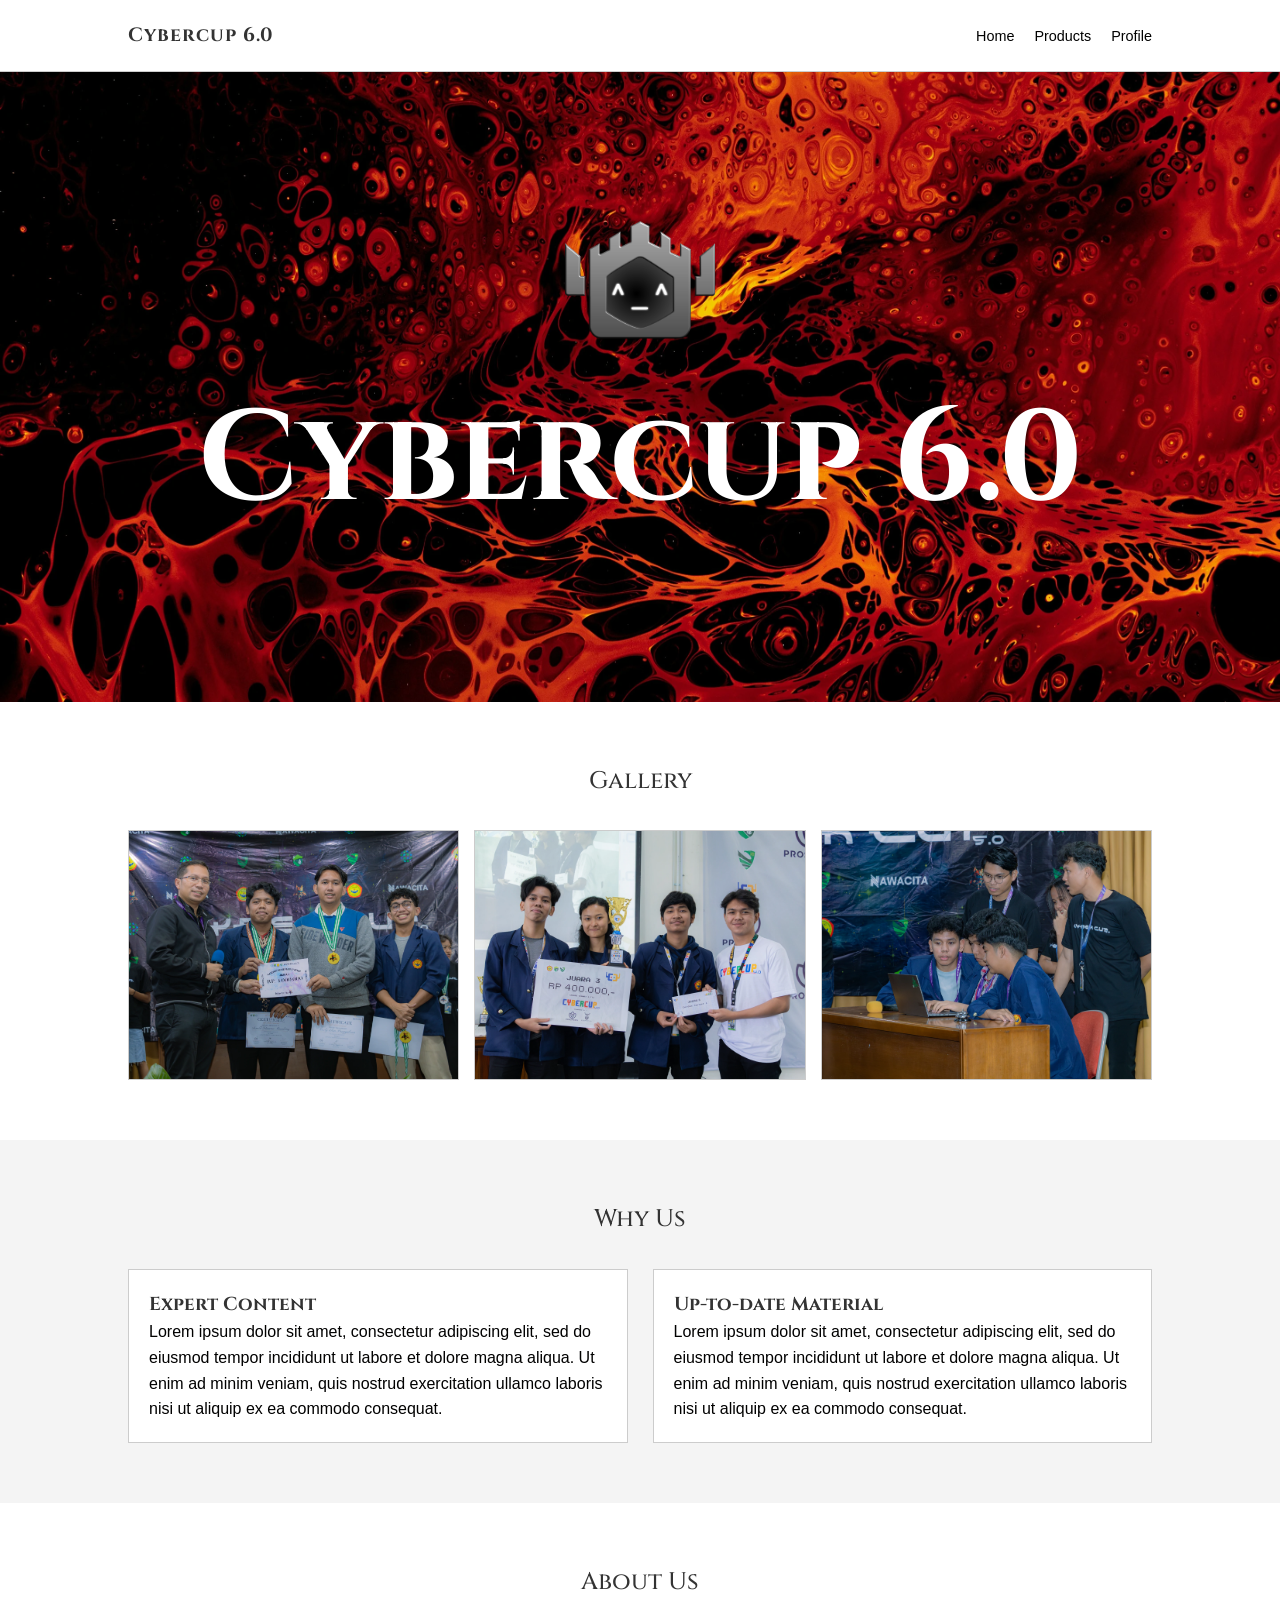
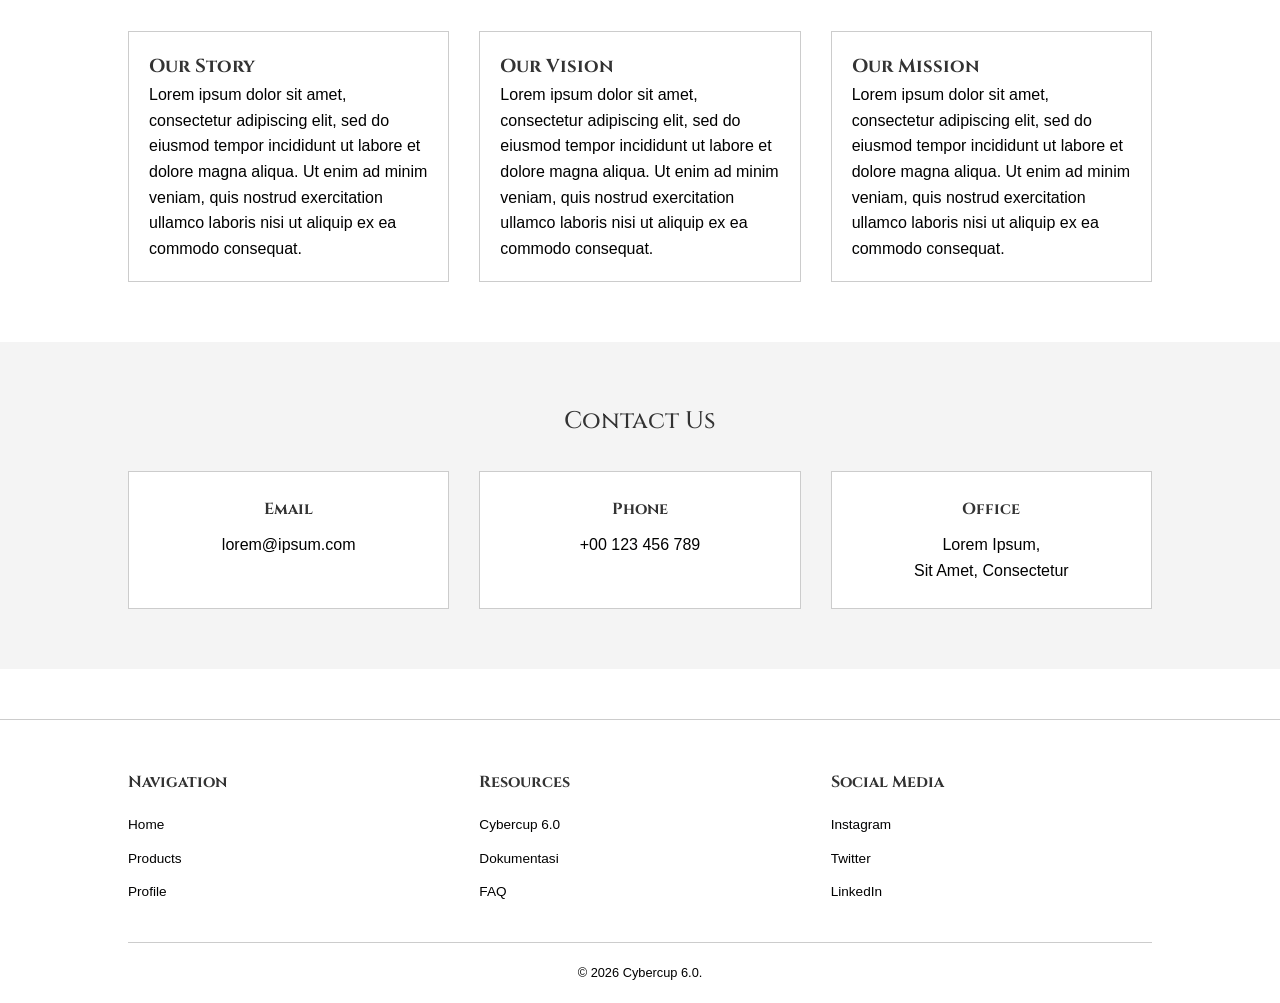
<file: index.html>
<!DOCTYPE html>
<html lang="id">

<head>
    <meta charset="UTF-8">
    <title>Cybercup 6.0</title>
    <link rel="stylesheet" href="style.css">
    <link rel="icon" type="image/png" href="img/Hero-mascot.png">
</head>

<body>
    <nav>
        <div class="logo">Cybercup 6.0</div>
        <ul>
            <li><a href="index.html">Home</a></li>
            <li><a href="product.html">Products</a></li>
            <li><a href="profile.html">Profile</a></li>
        </ul>
    </nav>

    <header class="hero">
        <img src="img/Hero-mascot.png" alt="Mascot" class="hero-mascot">
        <h1>Cybercup 6.0</h1>
    </header>

    <section id="gallery">
        <h2>Gallery</h2>
        <div class="image-slots">
            <div class="slot"><img src="img/Gallery-1.webp" alt="Slot 1"></div>
            <div class="slot"><img src="img/Gallery-2.webp" alt="Slot 2"></div>
            <div class="slot"><img src="img/Gallery-3.webp" alt="Slot 3"></div>
        </div>
    </section>

    <section id="why-us">
        <h2>Why Us</h2>
        <div class="grid">
            <div class="card">
                <h3>Expert Content</h3>
                <p>Lorem ipsum dolor sit amet, consectetur adipiscing elit, sed do eiusmod tempor incididunt ut labore
                    et dolore magna aliqua. Ut enim ad minim veniam, quis nostrud exercitation ullamco laboris nisi ut
                    aliquip ex ea commodo consequat.</p>
            </div>
            <div class="card">
                <h3>Up-to-date Material</h3>
                <p>Lorem ipsum dolor sit amet, consectetur adipiscing elit, sed do eiusmod tempor incididunt ut labore
                    et dolore magna aliqua. Ut enim ad minim veniam, quis nostrud exercitation ullamco laboris nisi ut
                    aliquip ex ea commodo consequat.</p>
            </div>
        </div>
    </section>

    <section id="about">
        <h2>About Us</h2>
        <div class="about-content">
            <div class="card">
                <h3>Our Story</h3>
                <p>Lorem ipsum dolor sit amet, consectetur adipiscing elit, sed do eiusmod tempor incididunt ut labore
                    et dolore magna aliqua. Ut enim ad minim veniam, quis nostrud exercitation ullamco laboris nisi ut
                    aliquip ex ea commodo consequat.</p>
            </div>
            <div class="card">
                <h3>Our Vision</h3>
                <p>Lorem ipsum dolor sit amet, consectetur adipiscing elit, sed do eiusmod tempor incididunt ut labore
                    et dolore magna aliqua. Ut enim ad minim veniam, quis nostrud exercitation ullamco laboris nisi ut
                    aliquip ex ea commodo consequat.</p>
            </div>
            <div class="card">
                <h3>Our Mission</h3>
                <p>Lorem ipsum dolor sit amet, consectetur adipiscing elit, sed do eiusmod tempor incididunt ut labore
                    et dolore magna aliqua. Ut enim ad minim veniam, quis nostrud exercitation ullamco laboris nisi ut
                    aliquip ex ea commodo consequat.</p>
            </div>
        </div>
    </section>

    <section id="contact">
        <h2>Contact Us</h2>
        <div class="contact-grid">
            <div class="contact-item">
                <h4 style="margin-bottom: 10px;">Email</h4>
                <p>lorem@ipsum.com</p>
            </div>
            <div class="contact-item">
                <h4 style="margin-bottom: 10px;">Phone</h4>
                <p>+00 123 456 789</p>
            </div>
            <div class="contact-item">
                <h4 style="margin-bottom: 10px;">Office</h4>
                <p>Lorem Ipsum,<br>Sit Amet, Consectetur</p>
            </div>
        </div>
    </section>

    <footer>
        <div class="footer-content">
            <div class="footer-section">
                <h4>Navigation</h4>
                <ul>
                    <li><a href="index.html">Home</a></li>
                    <li><a href="product.html">Products</a></li>
                    <li><a href="profile.html">Profile</a></li>
                </ul>
            </div>
            <div class="footer-section">
                <h4>Resources</h4>
                <ul>
                    <li><a href="#">Cybercup 6.0</a></li>
                    <li><a href="#">Dokumentasi</a></li>
                    <li><a href="#">FAQ</a></li>
                </ul>
            </div>
            <div class="footer-section">
                <h4>Social Media</h4>
                <ul>
                    <li><a href="#">Instagram</a></li>
                    <li><a href="#">Twitter</a></li>
                    <li><a href="#">LinkedIn</a></li>
                </ul>
            </div>
        </div>
        <div class="footer-bottom">
            &copy; 2026 Cybercup 6.0.
        </div>
    </footer>
</body>

</html>
</file>
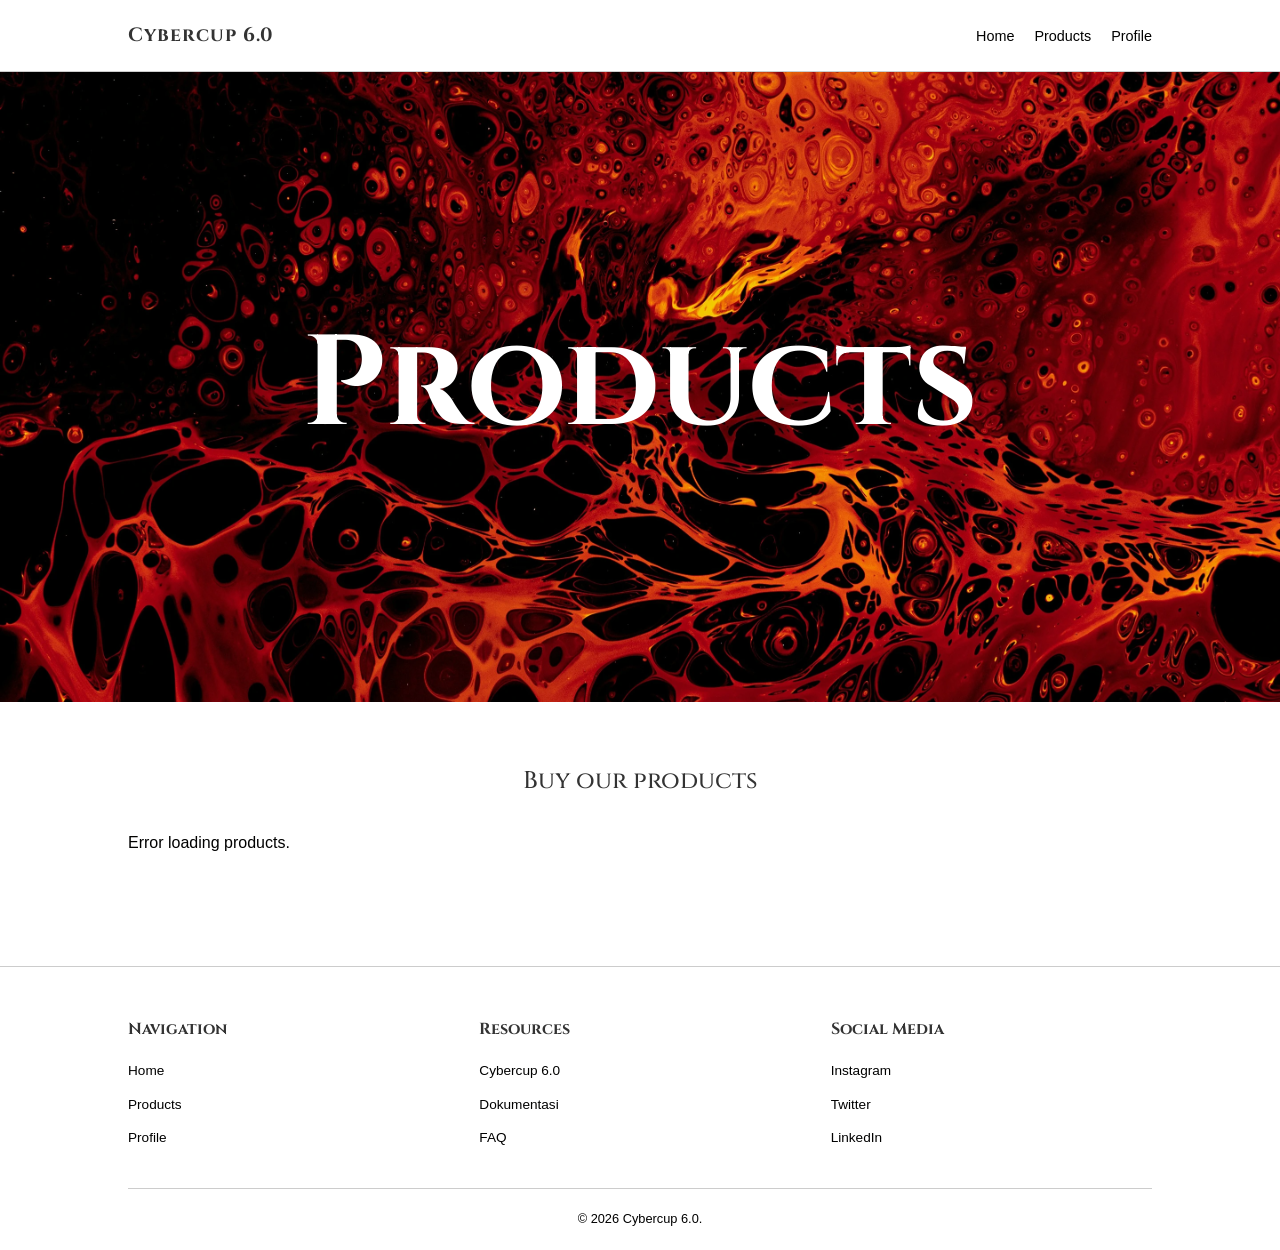
<file: product.html>
<!DOCTYPE html>
<html lang="id">

<head>
    <meta charset="UTF-8">
    <title>Cybercup 6.0 - Tools</title>
    <link rel="stylesheet" href="style.css">
    <link rel="icon" type="image/png" href="img/Hero-mascot.png">
</head>

<body>
    <nav>
        <div class="logo">Cybercup 6.0</div>
        <ul>
            <li><a href="index.html">Home</a></li>
            <li><a href="product.html">Products</a></li>
            <li><a href="profile.html">Profile</a></li>
        </ul>
    </nav>

    <header class="hero">
        <h1>Products</h1>
    </header>

    <section>
        <h2>Buy our products</h2>
        <div id="product-list" class="grid">
            <!-- Data Fetch dari DummyJSON -->
            <p>Loading tools...</p>
        </div>
    </section>

    <footer>
        <div class="footer-content">
            <div class="footer-section">
                <h4>Navigation</h4>
                <ul>
                    <li><a href="index.html">Home</a></li>
                    <li><a href="product.html">Products</a></li>
                    <li><a href="profile.html">Profile</a></li>
                </ul>
            </div>
            <div class="footer-section">
                <h4>Resources</h4>
                <ul>
                    <li><a href="#">Cybercup 6.0</a></li>
                    <li><a href="#">Dokumentasi</a></li>
                    <li><a href="#">FAQ</a></li>
                </ul>
            </div>
            <div class="footer-section">
                <h4>Social Media</h4>
                <ul>
                    <li><a href="#">Instagram</a></li>
                    <li><a href="#">Twitter</a></li>
                    <li><a href="#">LinkedIn</a></li>
                </ul>
            </div>
        </div>
        <div class="footer-bottom">
            &copy; 2026 Cybercup 6.0.
        </div>
    </footer>

    <script>
        const productList = document.getElementById('product-list');

        async function loadProducts() {
            try {
                const response = await fetch('https://dummyjson.com/products?limit=9');
                const data = await response.json();

                productList.innerHTML = '';

                data.products.forEach(item => {
                    const card = document.createElement('div');
                    card.className = 'card';

                    // Menampilkan 3 atribut sesuai permintaan: Gambar, Nama, Deskripsi
                    card.innerHTML = `
                        <img src="${item.thumbnail}" alt="${item.title}" class="img-product">
                        <h3>${item.title}</h3>
                        <p style="font-size: 0.8rem; color: #010100;">${item.description}</p>
                    `;
                    productList.appendChild(card);
                });
            } catch (err) {
                productList.innerHTML = '<p>Error loading products.</p>';
            }
        }
        loadProducts();
    </script>
</body>

</html>
</file>
<file: style.css>
@import url('https://fonts.googleapis.com/css2?family=Cinzel:wght@400;700&display=swap');

/* Palette: Title (#333333), Subtitle (#010100), Background (White #ffffff & Grey #f4f4f4) */
* {
    margin: 0;
    padding: 0;
    box-sizing: border-box;
    font-family: 'Inter', -apple-system, BlinkMacSystemFont, "Segoe UI", Roboto, sans-serif;
}

body {
    color: #010100;
    line-height: 1.6;
    background-color: #ffffff;
}

/* Navbar */
nav {
    display: flex;
    justify-content: space-between;
    align-items: center;
    padding: 20px 10%;
    background: #ffffff;
    border-bottom: 1px solid #cccccc;
}

nav .logo {
    font-weight: bold;
    font-size: 1.2rem;
    letter-spacing: 1px;
    color: #333333;
    font-family: 'Cinzel', serif;
}

nav ul {
    display: flex;
    list-style: none;
}

nav ul li {
    margin-left: 20px;
}

nav ul li a {
    text-decoration: none;
    color: #010100;
    font-size: 0.9rem;
}

/* Footer dengan Links */
footer {
    padding: 50px 10% 20px 10%;
    background: #ffffff;
    margin-top: 50px;
    border-top: 1px solid #cccccc;
}

.footer-content {
    display: grid;
    grid-template-columns: repeat(auto-fit, minmax(200px, 1fr));
    gap: 30px;
    margin-bottom: 30px;
}

.footer-section h4 {
    margin-bottom: 15px;
    font-size: 1rem;
    color: #333333;
}

.footer-section ul {
    list-style: none;
}

.footer-section ul li {
    margin-bottom: 8px;
}

.footer-section ul li a {
    text-decoration: none;
    color: #010100;
    font-size: 0.85rem;
}

.footer-bottom {
    text-align: center;
    font-size: 0.8rem;
    color: #010100;
    border-top: 1px solid #cccccc;
    padding-top: 20px;
}

/* Layout Umum */
section {
    padding: 60px 10%;
}

section:nth-of-type(even) {
    background-color: #f4f4f4;
}

section:nth-of-type(odd) {
    background-color: #ffffff;
}

h1, h2, h3, h4, h5, h6 {
    color: #333333;
    font-family: 'Cinzel', serif;
}

h2 {
    margin-bottom: 30px;
    font-weight: 500;
    text-align: center;
}

.grid {
    display: grid;
    grid-template-columns: repeat(auto-fit, minmax(250px, 1fr));
    gap: 25px;
}

.card {
    border: 1px solid #cccccc;
    padding: 20px;
    background: #fff;
}

/* Hero Section */
.hero {
    height: 70vh;
    display: flex;
    flex-direction: column;
    justify-content: center;
    align-items: center;
    text-align: center;
    background-color: #ffffff;
    background-image: url('img/Hero-bg.webp');
    background-size: cover;
    background-position: center;
    background-blend-mode: multiply;
}

.hero h1 {
    color: #ffffff;
    font-size: 8rem;
}

/* Slot Gambar Landing Page */
.image-slots {
    display: grid;
    grid-template-columns: repeat(3, 1fr);
    gap: 15px;
    margin-top: 30px;
}

.slot {
    width: 100%;
    height: 250px;
    background: #f4f4f4;
    display: flex;
    align-items: center;
    justify-content: center;
    color: #888;
    overflow: hidden;
    border: 1px solid #cccccc;
}

.slot img {
    width: 100%;
    height: 100%;
    object-fit: cover;
}

/* Hero Mascot */
.hero-mascot {
    max-height: 150px;
}

/* Contact & About Enhancements */
.contact-grid {
    display: grid;
    grid-template-columns: repeat(auto-fit, minmax(200px, 1fr));
    gap: 30px;
    margin-top: 30px;
}

.contact-item {
    background: #fff;
    padding: 25px;
    border: 1px solid #cccccc;
    text-align: center;
}

.contact-item:hover {
    background: #fdfdfd;
}

.about-content {
    display: grid;
    grid-template-columns: repeat(3, 1fr);
    gap: 30px;
    align-items: start;
    text-align: left;
}

@media (max-width: 768px) {
    .about-content {
        grid-template-columns: 1fr;
        text-align: center;
    }
}

/* Gambar Produk */
.img-product {
    width: 100%;
    height: 180px;
    background: #ddd;
    object-fit: cover;
    margin-bottom: 15px;
}
</file>
